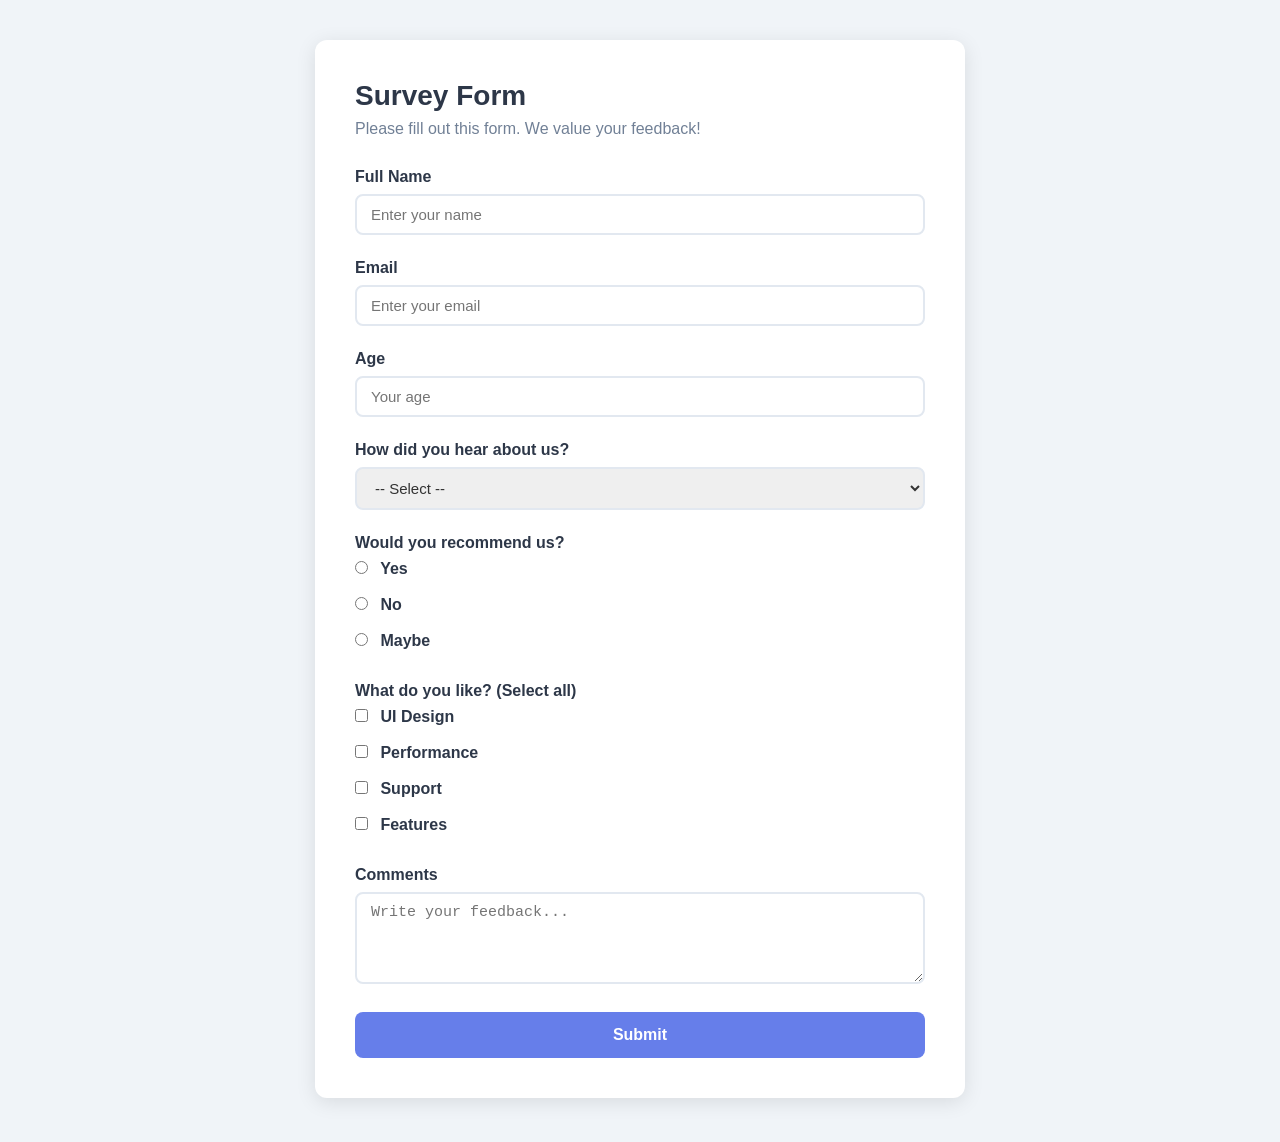
<file: survey-form/index.html>
<!DOCTYPE html>
<html lang="en">
<head>
    <meta charset="UTF-8">
    <meta name="viewport" content="width=device-width, initial-scale=1.0">
    <title>Survey Form</title>

    <!-- Link External CSS -->
    <link rel="stylesheet" href="style.css">
</head>
<body>

    <div class="container">
        <h1>Survey Form</h1>
        <p>Please fill out this form. We value your feedback!</p>

        <form>
            <div class="form-group">
                <label>Full Name</label>
                <input type="text" placeholder="Enter your name">
            </div>

            <div class="form-group">
                <label>Email</label>
                <input type="email" placeholder="Enter your email">
            </div>

            <div class="form-group">
                <label>Age</label>
                <input type="number" placeholder="Your age" min="10" max="100">
            </div>

            <div class="form-group">
                <label>How did you hear about us?</label>
                <select>
                    <option value="">-- Select --</option>
                    <option>Social Media</option>
                    <option>Friend</option>
                    <option>Search Engine</option>
                    <option>Other</option>
                </select>
            </div>

            <div class="form-group">
                <label>Would you recommend us?</label>

                <div class="radio-group">
                    <label>
                        <input type="radio" name="recommend" value="yes">
                        Yes
                    </label>

                    <label>
                        <input type="radio" name="recommend" value="no">
                        No
                    </label>

                    <label>
                        <input type="radio" name="recommend" value="maybe">
                        Maybe
                    </label>
                </div>
            </div>

            <div class="form-group">
                <label>What do you like? (Select all)</label>

                <div class="checkbox-group">
                    <label>
                        <input type="checkbox">
                        UI Design
                    </label>

                    <label>
                        <input type="checkbox">
                        Performance
                    </label>

                    <label>
                        <input type="checkbox">
                        Support
                    </label>

                    <label>
                        <input type="checkbox">
                        Features
                    </label>
                </div>
            </div>

            <div class="form-group">
                <label>Comments</label>

                <textarea rows="4" placeholder="Write your feedback..."></textarea>
            </div>

            <button type="submit">Submit</button>

        </form>
    </div>

</body>
</html>
</file>
<file: survey-form/style.css>
*{
    margin: 0;
    padding: 0;
    box-sizing: border-box;
}
body{
     font-family: 'Segoe UI', sans-serif;
     background-color: #f0f4f8;
     color: #333;
     padding: 40px 20px;
}
.container{
    max-width: 650px;
    margin: 0 auto;
    background-color: #ffffff;
    padding: 40px;
    border-radius: 12px;
    box-shadow: 0 4px 20px rgba(0, 0, 0, 0.1);
}
h1{
    font-size: 28px;
    margin-bottom: 8px;
    color: #2d3748;
}
p{
    color: #718096;
    margin-bottom: 30px;
}
.form-group{
    margin-bottom: 24px;
}
.form-group label{
    display: block;
    font-weight: 600;
    margin-bottom: 8px;
    color: #2d3748;
}
.form-group input[type="text"],
.form-group input[type="email"],
.form-group input[type="number"],
.form-group select,
.form-group textarea {
    width: 100%;
    padding: 10px 14px;
    border: 2px solid #e2e8f0;
    border-radius: 8px;
    font-size: 15px;
    color: #333;
    outline: none;
    transition: border-color 0.3s;
}
.form-group input[type="text"]:focus,
.form-group input[type="email"]:focus,
.form-group input[type="number"]:focus,
.form-group select:focus,
.form-group textarea:focus {
    border-color:#b8ef2b!important;
    box-shadow: 0 0 0 3px rgba(102, 126, 234, 0.2);
} 
.radio-group,
.checkbox-group {
    display: flex;
    flex-direction: column;
    gap: 10px;
    margin-top: 8px
}
.radio-group input,
.checkbox-group input {
    margin-right: 8px;
    accent-color: #b00d0d;
}
button[type="submit"]{
    width: 100%;
    padding: 14px;
    background-color: #667eea;
    color: white;
    font-size: 16px;
    font-weight: 600;
    border: none;
    border-radius: 8px;
    cursor: pointer;
    transition: background-color 0.3s;
}
button[type="submit"]:hover {
    background-color: #5a67d8;
}
</file>
